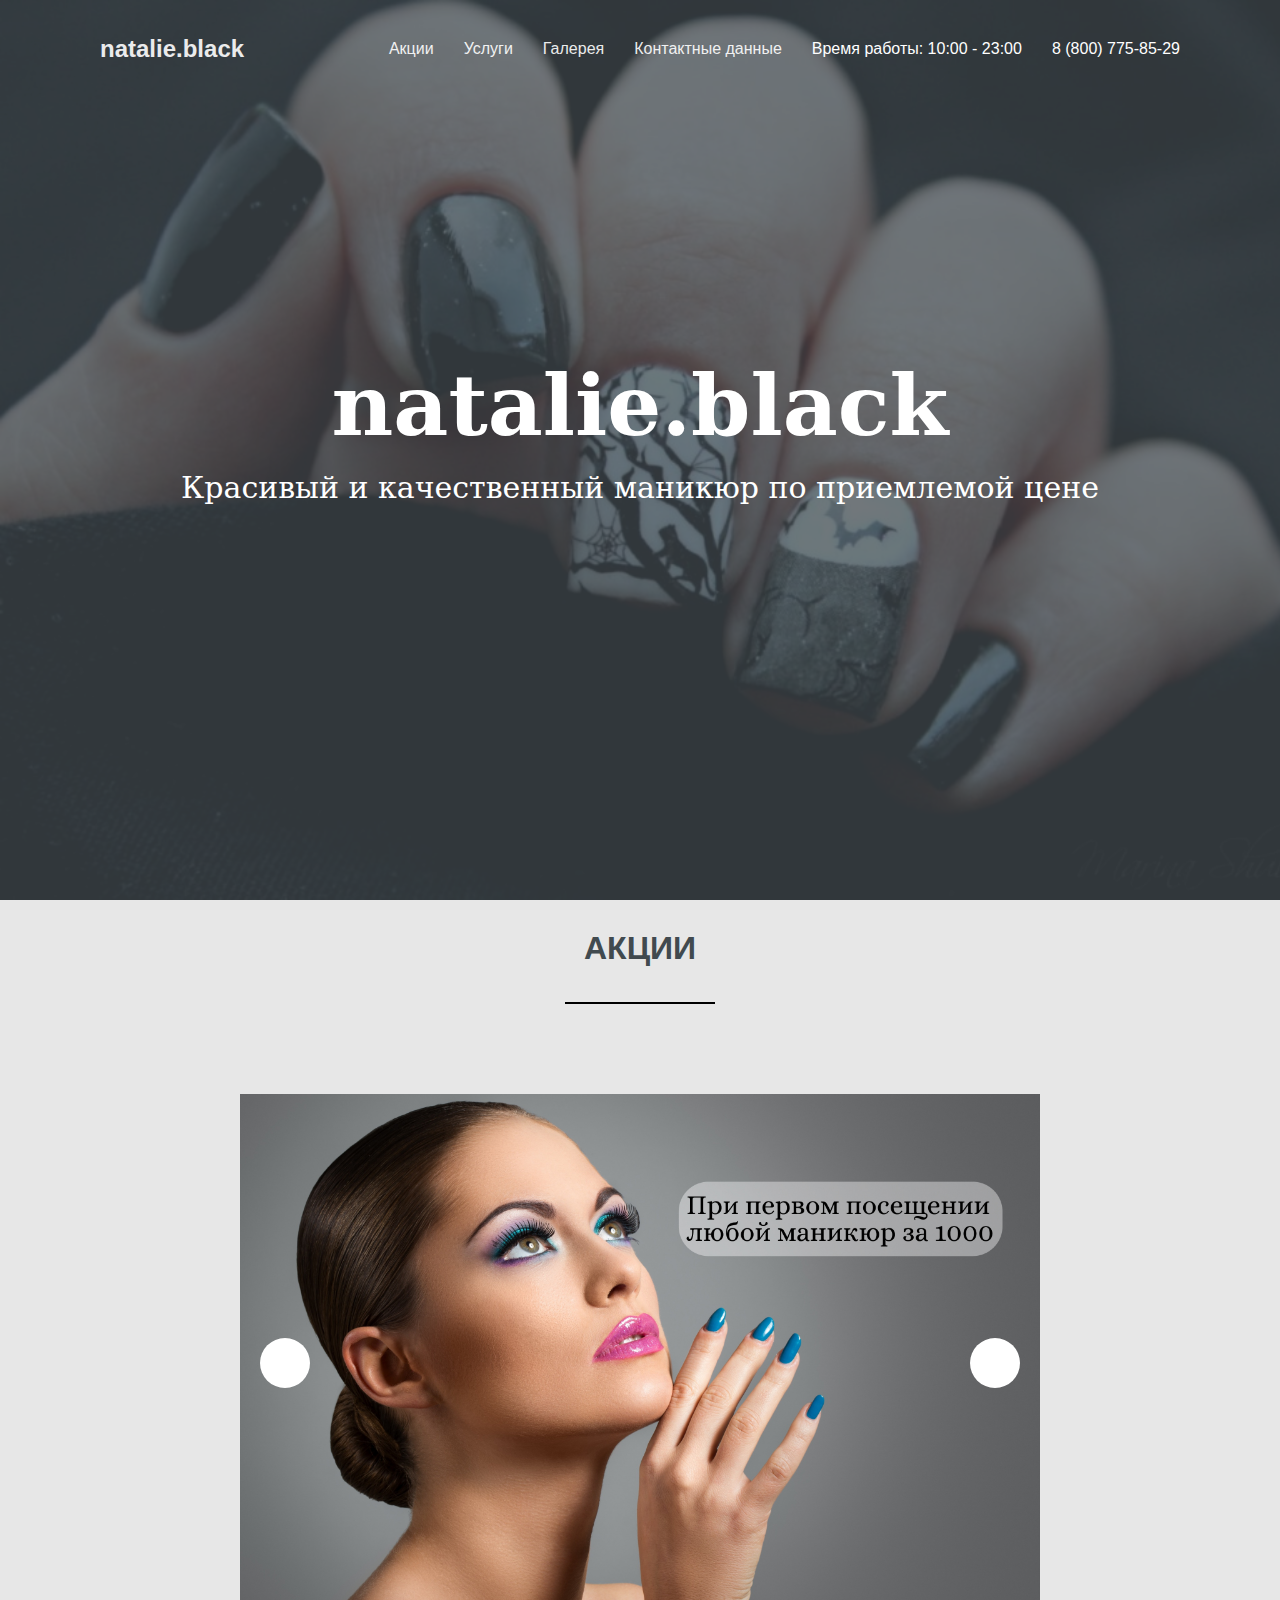
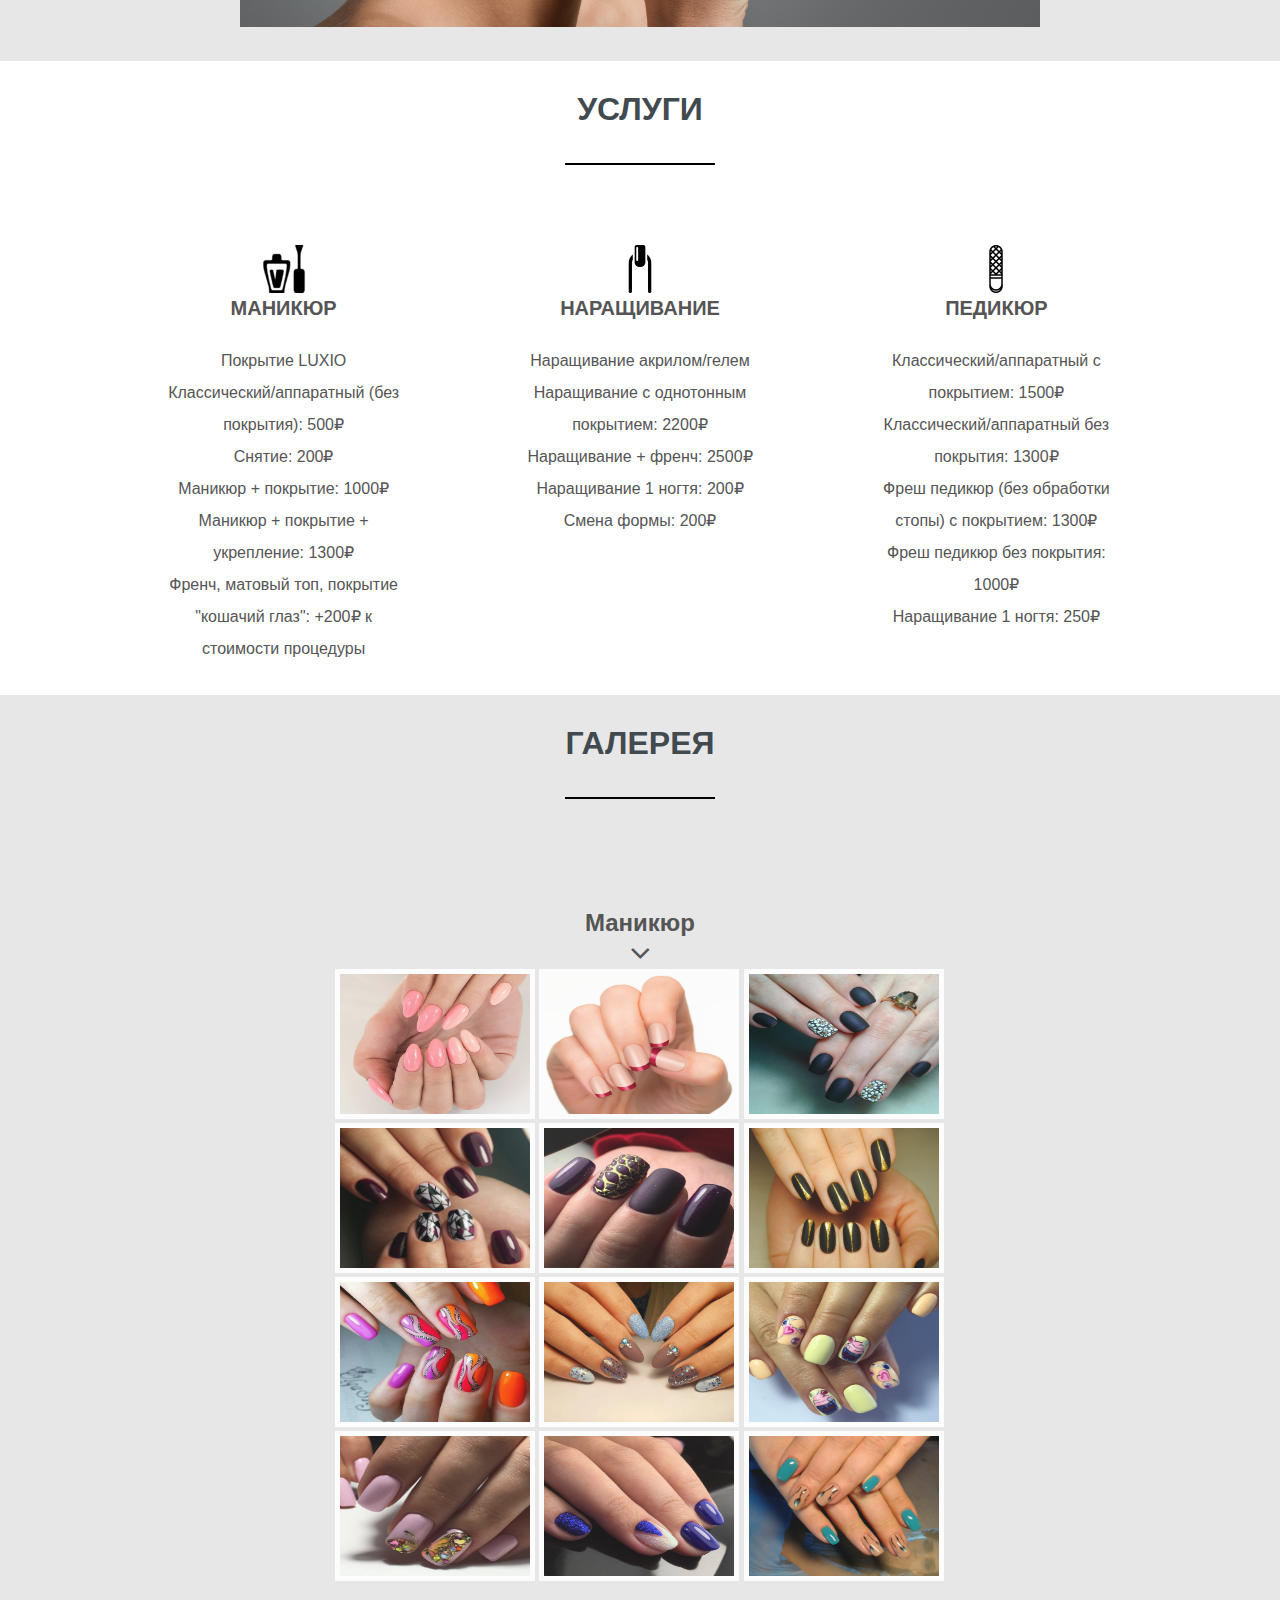
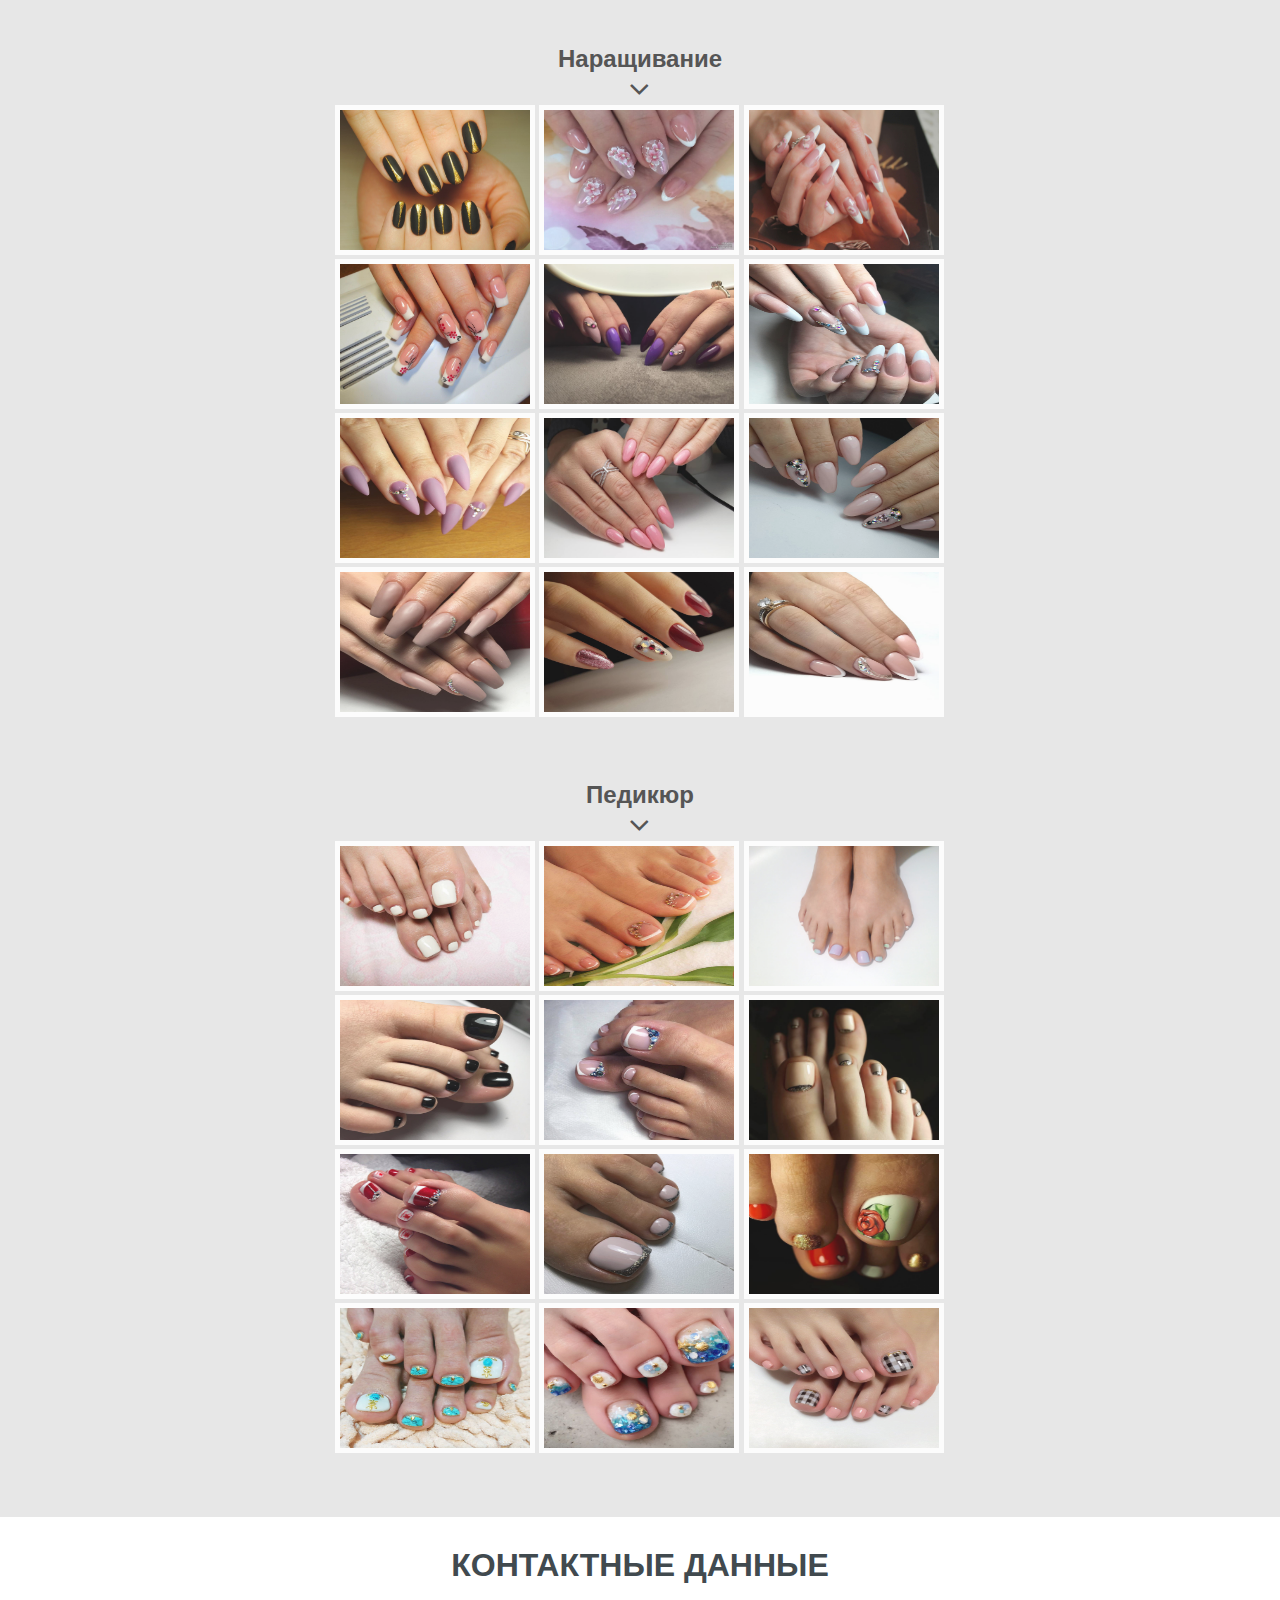
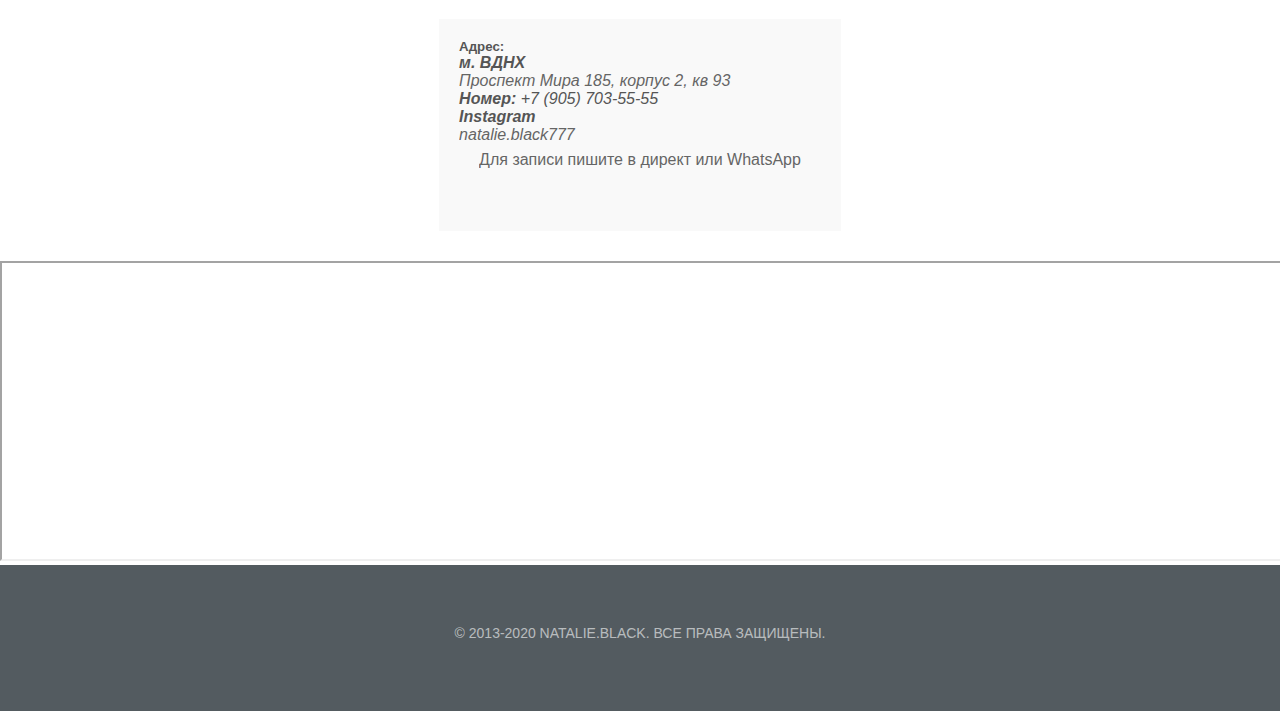
<file: овп/index.html>
<!DOCTYPE html>
<html>
<head>
	<html lang="ru">
    <meta charset="utf-8">
    <title>natalie.black</title>
    <link rel="stylesheet" href="http://maxcdn.bootstrapcdn.com/font-awesome/4.6.0/css/font-awesome.min.css">
    <link rel="stylesheet" href="assets/css/styles.css">
    <link rel="stylesheet" href="lol.css">
<script src="https://ajax.googleapis.com/ajax/libs/jquery/3.1.0/jquery.min.js"></script> 
</head>
<body>
	<header>
		<h2><a href="index.html">natalie.black</a></h2>
		<nav>
			<li><a id href="#action">Акции</a></li>
			<li><a id href="#about">Услуги</a></li>
            <li><a id href="#gallery">Галерея</a></li>
          <li><a id href="#contact">Контактные данные</a></li>
			<li>Время работы: 10:00 - 23:00</li>
			<li>8 (800) 775-85-29</li>
		</nav>
	</header>
	<section class="hero">
		<div class="background-image" style="background-image: url(bg1.jpg);"></div>
		<h1>natalie.black</h1>
		<h3>Красивый и качественный маникюр по приемлемой цене</h3>
	</section>
<section id='action' class="galer">
		<h3 class="title">АКЦИИ</h3>
<hr>
		<div id="block-for-slider">
        <div id="viewport">
            <ul id="slidewrapper">
                <li class="slide"><img src="акция11.jpg" alt="1" class="slide-img"></li>
                <li class="slide"><img src="акция13.jpg" alt="2" class="slide-img"></li>
                <li class="slide"><img src="акция12.jpg" alt="3" class="slide-img"></li>
            </ul>
            <div id="prev-next-btns">
                <div id="prev-btn"></div>
                <div id="next-btn"></div>
            </div>
        </div>
		</div>
	</section>
<section id='about' class="features">
		<h3 class="title">УСЛУГИ</h3>
    </div>
		<hr>
		<ul class="grid">
			<li>
				<div class="service-icon">
                <img src="service-icon-1.png" alt="" />
              </div>
				<h4>МАНИКЮР</h4>
				<p>Покрытие LUXIO </p>
                <p>Классический/аппаратный (без покрытия): 500₽</p>
                <p>Снятие: 200₽</p>
                <p>Маникюр + покрытие: 1000₽</p>
                <p>Маникюр + покрытие + укрепление: 1300₽</p>
                <p>Френч, матовый топ, покрытие "кошачий глаз": +200₽ к стоимости процедуры</p>
			</li>
			<li>
				<div class="service-icon">
                <img src="service-icon-2.png" alt="" />
              </div>
				<h4>НАРАЩИВАНИЕ</h4>
			<p>Наращивание акрилом/гелем</p>
                <p>Наращивание с однотонным покрытием: 2200₽</p>
                <p>Наращивание + френч: 2500₽</p>
                <p>Наращивание 1 ногтя: 200₽</p>
                <p>Смена формы: 200₽</p>
			</li>		
			<li>
			<div class="service-icon">
                <img src="service-icon-4.png" alt="" />
              </div>
				<h4>ПЕДИКЮР</h4>
				<p>Классический/аппаратный с покрытием: 1500₽</p>
                <p>Классический/аппаратный без покрытия: 1300₽</p>
                <p>Фреш педикюр (без обработки стопы) с покрытием: 1300₽</p>
                <p>Фреш педикюр без покрытия: 1000₽</p>
                <p>Наращивание 1 ногтя: 250₽</p>
			</li>
		</div>
	</section>
<section id='gallery' class="galer">
		<h3 class="title">ГАЛЕРЕЯ</h3>
		<hr>
	 <section id="manic" class="home-section text-center">
    <div class="heading-about">
      <div class="container">
        <div class="row">
          <div class="col-lg-8 col-lg-offset-2">
              <div class="section-heading">
                <center><h2>           Маникюр</h2></center>
                <center><i class="fa fa-2x fa-angle-down"></i></center>
              </div>
            </div>
          </div>
        </div>
      </div>
    </div> 
 <div class="container" id="manic">
            <div class="gallery">
                <a tabindex="1"><img src="images1.jpg"></a>
                <a tabindex="1"><img src="images2.jpg"></a>
                <a tabindex="1"><img src="images3.jpg"></a>
                <a tabindex="1"><img src="images4.jpg"></a>
                <a tabindex="1"><img src="images5.jpg"></a>
                <a tabindex="1"><img src="images6.jpg"></a>
                <a tabindex="1"><img src="images7.jpg"></a>
                <a tabindex="1"><img src="images8.jpg"></a>
                <a tabindex="1"><img src="images9.jpeg"></a>
                <a tabindex="1"><img src="images10.jpg"></a>
                <a tabindex="1"><img src="images11.jpg"></a>
                <a tabindex="1"><img src="images12.jpg"></a>
                <span class="close"></span>
            </div>
        </div>
         </section>
        <section id="nar" class="home-section text-center">
    <div class="heading-about">
      <div class="container">
        <div class="row">
          <div class="col-lg-8 col-lg-offset-2">
              <div class="section-heading">
                <center><h2>          Наращивание</h2></center>
                <center><i class="fa fa-2x fa-angle-down"></i></center>
              </div>
            </div>
          </div>
        </div>
      </div>
    </div>
    <div class="container" id="container">
            <div class="gallery">
                <a tabindex="1"><img src="1.jpg"></a>
                <a tabindex="1"><img src="2.jpg"></a>
                <a tabindex="1"><img src="3.jpg"></a>
                <a tabindex="1"><img src="4.jpg"></a>
                <a tabindex="1"><img src="5.jpg"></a>
                <a tabindex="1"><img src="6.jpg"></a>
                <a tabindex="1"><img src="7.jpg"></a>
                <a tabindex="1"><img src="8.jpg"></a>
                <a tabindex="1"><img src="9.jpg"></a>
                <a tabindex="1"><img src="10.jpg"></a>
                <a tabindex="1"><img src="11.jpg"></a>
                <a tabindex="1"><img src="12.jpg"></a>
                <span class="close"></span>
            </div>
        </div>
         </section>       
        <section id="ped" class="home-section text-center">
    <div class="heading-about">
      <div class="container">
        <div class="row">
          <div class="col-lg-8 col-lg-offset-2">
              <div class="section-heading">
                <center><h2>          Педикюр</h2></center>
                <center><i class="fa fa-2x fa-angle-down"></i></center>
              </div>
            </div>
          </div>
        </div>
      </div>
    </div>
    <div class="container" id="container">
            <div class="gallery">
                <a tabindex="1"><img src="p1.jpg"></a>
                <a tabindex="1"><img src="p2.jpg"></a>
                <a tabindex="1"><img src="p3.jpg"></a>
                <a tabindex="1"><img src="p4.jpg"></a>
                <a tabindex="1"><img src="p5.jpg"></a>
                <a tabindex="1"><img src="p6.jpg"></a>
                <a tabindex="1"><img src="p7.jpg"></a>
                <a tabindex="1"><img src="p8.jpg"></a>
                <a tabindex="1"><img src="p9.jpg"></a>
                <a tabindex="1"><img src="p10.jpg"></a>
                <a tabindex="1"><img src="p11.jpg"></a>
                <a tabindex="1"><img src="p12.jpg"></a>
                <span class="close"></span>
            </div>
        </div>
 </section>
</section>
<section id='contact' class="features">
		<h3 class="title">КОНТАКТНЫЕ ДАННЫЕ</h3>              
    <div class="container">
        <div class="boxed-grey">         
        <div class="col-lg-4">
          <div class="widget-contact">   
            <h5> Адрес:</h5>
            <address>
				  <strong>м. ВДНХ</strong><br>
				  <a href="https://yandex.ru/maps/-/CCffaTLe">Проспект Мира 185, корпус 2, кв 93</a><br>				  
				  <strong> Номер:</strong> +7 (905) 703-55-55
				</address>
            <address>
				  <strong>Instagram</strong><br>
				  <a href="https://www.instagram.com/natalie.black777/">natalie.black777<a>
				</address>          
       	  <p>Для записи пишите в директ или WhatsApp</p>
          </div>
        </div>
      </div>
    </div>
  </section>
<center><iframe src="https://yandex.ru/map-widget/v1/-/CCfSQZ5Z" width="1348" height="300" frameborder="1" allowfullscreen="true"></iframe></center>
	<footer>
		<p>© 2013-2020 natalie.black. Все права защищены.</p>
	</footer>
<script src="laba1.js"></script>
</body>
</html>
</file>
<file: овп/assets/css/styles.css>
/*Главное меню*/
*{
	margin: 0;
	padding: 0;
	box-sizing: border-box;
}

html{
	font: normal 16px sans-serif;
	color: #555;
}

ul, nav{
	list-style: none;
}

a{
	text-decoration: none;
	color: inherit;
	cursor: pointer;

	opacity: 0.9;
}

a:hover{
	opacity: 1;
}

hr{
	width: 150px;
	height: 2px;
	background-color: #000;
	border: 0;
	margin-bottom: 80px;
}

section{
	display: flex;
	flex-direction: column;
	align-items: center;

	padding: 30px 100px;
}

section h3.title{
	color: #414a4f;
	text-transform: capitalize; 
	font: bold 32px 'Open Sans', sans-serif;
	margin-bottom: 35px;
	text-align: center;
}

section p{
	max-width: 800px;
	text-align: center;
	margin-bottom: 35px;
	padding: 0 20px;
	line-height: 2;
}

ul.grid{
	width: 100%;
	display: flex;
	flex-wrap: wrap;
	justify-content: center;
}

/*Хэдэр*/

header{
	position: absolute;
	top: 0;
	left: 0;
	z-index: 10;
	width: 100%;
	display: flex;
	justify-content: space-between;
	align-items: center;
	color: #fff;
	padding: 35px 100px 0;
}

header h2{
	font-family: 'Quicksand', sans-serif;
}

header nav{
	display: flex;
}

header nav li{
	margin: 0 15px;
}

header nav li:first-child{
	margin-left: 0;	
}

header nav li:last-child{
	margin-right: 0;	
}

/*Hero сэкшн*/

.hero{
	position: relative;
	justify-content: center;
	min-height: 100vh;
	color: #fff;
	text-align: center;
}

.hero .background-image{
	position: absolute;
	top: 0;
	left: 0;
	width: 100%;
	height: 100%;
	background-size: cover;
	background-color: #2196F3;
	z-index: -1;
}

.hero .background-image:after{
	content: '';
	position: absolute;
	top: 0;
	left: 0;
	width: 100%;
	height: 100%;
	background-color: #414a4f;
	opacity: 0.75;
}

.hero h1{
	font: bold 85px 'serif', serif;
	
	margin-bottom: 15px;
}

.hero h3{
	font: normal 30px 'serif', serif;
	margin-bottom: 40px;
}

.hero a.btn{
	padding: 20px 46px;
}


.galer{
	background-color: #e7e7e7;
}

/*Features */

.features{
	background-color: #fff;
}

.features .grid li{
	padding: 0 30px;
	flex-basis: 33%;
	text-align: center;
}

.features .grid li i{
    font-size: 50px;
    color: #000000;
    margin-bottom: 25px;
}

.features .grid li h4{
	color: #555;
    font-size: 20px;
    margin-bottom: 25px;
}

.features .grid li p{
    margin: 0;
}

/*Contact*/

.contact{
	background-color: #f7f7f7;
}

.contact form{
	display: flex;
	align-items: center;
	justify-content: center;
	flex-wrap: wrap;

	max-width: 800px;
	width: 80%;
}

.contact form input{
	padding: 15px;
	flex: 1;
	margin-right: 30px;
	font-size: 18px;
	color: #555;
}

.contact form .btn{
	padding: 18px 42px;
}

/*футер*/

footer{
	display: flex;
	flex-direction: column;
	align-items: center;
	text-align: center;
	color: #fff;
	background-color: #414a4f;
	padding: 60px 0;
}

footer ul{
	display: flex;
	margin-bottom: 25px;
	font-size: 32px;
}

footer ul li{
	margin: 0 8px;	
}

footer ul li:first-child{
	margin-left: 0;	
}

footer ul li:last-child{
	margin-right: 0;	
}

footer p{
	text-transform: uppercase;
	font-size: 14px;
	color: rgba(255,255,255,0.6);
	margin-bottom: 10px;
}

footer p a{
	color: #fff;
}

.boxed-grey {
	background: #f9f9f9;
	padding: 20px;
}
</file>
<file: овп/lol.css>
/* slider */
 body {
    margin: 0;
    padding: 0;
}

#block-for-slider {
    width: 800px;
    margin: 0 auto;
    margin-top: 10px;
}

#viewport {
    width: 100%;
    display: table;
    position: relative;
    overflow: hidden;
    -webkit-user-select: none;
    -moz-user-select: none;
    -ms-user-select: none;
    -o-user-select: none;
    user-select: none;
}

#slidewrapper {
    position: relative;
    width: calc(100% * 4);
    top: 0;
    left: 0;
    margin: 0;
    padding: 0;
    -webkit-transition: 1s;
    -o-transition: 1s;
    transition: 1s;
    -webkit-transition-timing-function: ease-in-out;
    -o-transition-timing-function: ease-in-out;
    transition-timing-function: ease-in-out;
}

#slidewrapper ul, #slidewrapper li {
    margin: 0;
    padding: 0;
}

#slidewrapper li {
    width: calc(100%/4);
    list-style: none;
    display: inline;
    float: left;
}

.slide-img {
    width: 100%;
}
#prev-btn, #next-btn {
    position: absolute;
    width: 50px;
    height: 50px;
    background-color: #fff;
    border-radius: 50%;
    top: calc(50% - 25px);
}

#prev-btn:hover, #next-btn:hover {
    cursor: pointer;
}

#prev-btn {
    left: 20px;
}

#next-btn {
    right: 20px;
}
/* Gallery */
.gallery {
    width:610px;
    margin:0 auto;
}
.gallery a {
    display:inline-block;
    height:150px;
    position:relative;
    width:200px;
}
.gallery a img {
    border:5px solid #ffffff;
    cursor:pointer;
    display:block;
    height:100%;
    left:0px;
    position:absolute;
    top:0px;
    width:100%;
    z-index:1;

    -moz-user-select: none;
    -khtml-user-select: none;
    user-select: none;

    -moz-box-sizing:border-box;
    -webkit-box-sizing:border-box;
    box-sizing:border-box;

    -webkit-transition-property:width, height, top, bottom, left, right, z-index, border;
    -webkit-transition-duration:0.5s;
    -moz-transition-property:width, height, top, bottom, left, right, z-index, border;
    -moz-transition-duration:0.5s;
    -o-transition-property:width, height, top, bottom, left, right, z-index, border;
    -o-transition-duration:0.5s;
    transition-property:width, height, top, bottom, left, right, z-index, border;
    transition-duration:0.5s;
}
.gallery a:focus img {
    border:15px solid #fff;
    cursor:default;
    height:250%;
    position:absolute;
    width:250%;
    z-index:25;

    box-shadow:1px 1px 5px #888;
    -moz-box-shadow:1px 1px 5px #888;
    -webkit-box-shadow:1px 1px 5px #888;
    -webkit-transition-property:width, height, top, bottom, left, right, z-index, border;
    -webkit-transition-duration:0.5s;
    -moz-transition-property:width, height, top, bottom, left, right, z-index, border;
    -moz-transition-duration:0.5s;
    -o-transition-property:width, height, top, bottom, left, right, z-index, border;
    -o-transition-duration:0.5s;
    transition-property:width, height, top, bottom, left, right, z-index, border;
    transition-duration:0.5s;
}

.gallery a:focus:nth-child(3n+1) img {
left:150px;
}
.gallery a:focus:nth-child(3n+2) img {
    left:-50px;
}
.gallery a:focus:nth-child(3n+3) img {
    left:-250px;
}
.gallery a:focus:nth-child(-n+3) img {
    top:140px;
}
.gallery a:focus:nth-child(n+7) img {
    top:-150px;
}
.gallery a:focus:nth-child(n+10) img {
    top:-295px;
}

.gallery .close {
    background:transparent;
    cursor:pointer;
    display:none;
    height:352px;
    left:170px;
    position:absolute;
    top:160px;
    width:500px;
    z-index:30;
}
.gallery a:focus ~ .close {
    display:block;
}
</file>
